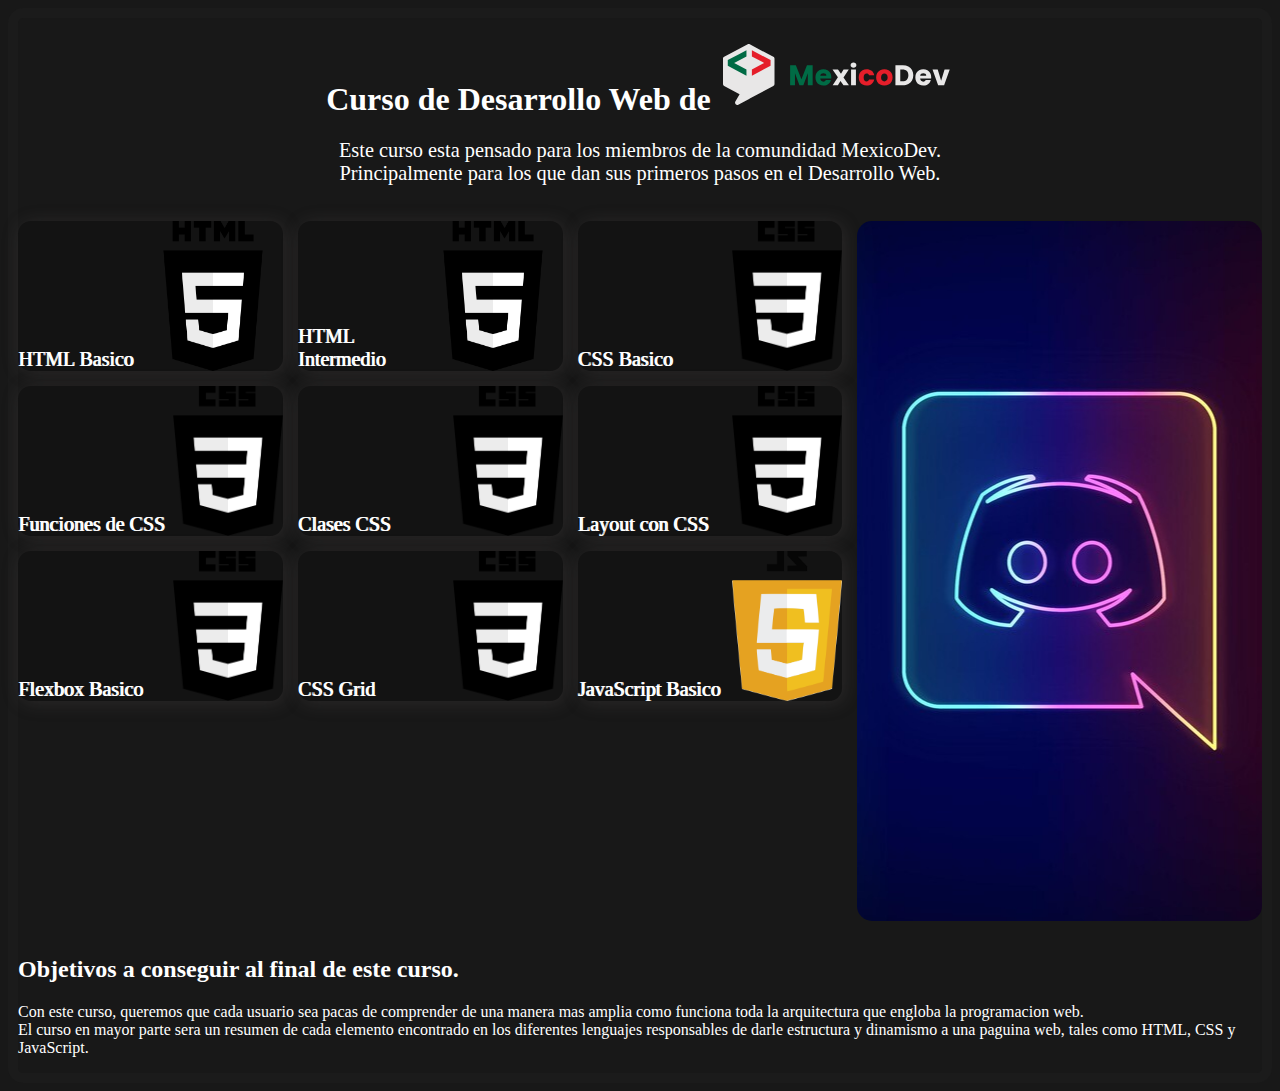
<file: index.html>
<!DOCTYPE html>
<html lang="en">
	<head>
		<meta charset="UTF-8" />
		<meta
			http-equiv="X-UA-Compatible"
			content="IE=edge"
		/>
		<meta
			name="viewport"
			content="width=device-width, initial-scale=1.0"
		/>
		<link rel="stylesheet" href="style.css" />
		<title>MexicoDev Cursos</title>
	</head>
	<body>
		<div class="container">
			<div class="header">
				<!--Todo el contenido dentro del "header" es unicamente para relleno y debe ser cambiado.-->
				<h1>
					Curso de Desarrollo Web de
					<img
						class="banner"
						src="./Source/Images/MexicoDev.svg"
						alt=""
						srcset=""
					/>
				</h1>
				<p>
					Este curso esta pensado para los
					miembros de la comundidad MexicoDev.
					<br />
					Principalmente para los que dan sus
					primeros pasos en el Desarrollo Web.
				</p>
			</div>
			<div class="body">
				<!--La etiqueta "Body" esta siendo trabajada desde CSS como un Grid,(Cuidado al mover o se puede romper la Grid).-->
				<div class="body_grid">
					<div class="grid_item">
						<a
							href="./01_HTML/HTML_Basic/01_HTML_y_Etiquetas.html"
							>HTML Basico</a
						>
						<img
							class="image_cursos"
							src="./Source/Images/html.png"
							alt=""
							srcset=""
						/>
					</div>
					<div class="grid_item">
						<a href="#">HTML Intermedio</a>
						<img
							class="image_cursos"
							src="./Source/Images/html.png"
							alt=""
							srcset=""
						/>
					</div>
					<div class="grid_item">
						<a href="#">CSS Basico</a>
						<img
							class="image_cursos_dos"
							src="./Source/Images/css-logo-black-and-white.png"
							alt=""
							srcset=""
						/>
					</div>
					<div class="grid_item">
						<a href="#">Funciones de CSS</a>
						<img
							class="image_cursos_dos"
							src="./Source/Images/css-logo-black-and-white.png"
							alt=""
							srcset=""
						/>
					</div>
					<div class="grid_item">
						<a href="#">Clases CSS</a>
						<img
							class="image_cursos_dos"
							src="./Source/Images/css-logo-black-and-white.png"
							alt=""
							srcset=""
						/>
					</div>
					<div class="grid_item">
						<a href="#">Layout con CSS</a>
						<img
							class="image_cursos_dos"
							src="./Source/Images/css-logo-black-and-white.png"
							alt=""
							srcset=""
						/>
					</div>
					<div class="grid_item">
						<a href="#">Flexbox Basico</a>
						<img
							class="image_cursos_dos"
							src="./Source/Images/css-logo-black-and-white.png"
							alt=""
							srcset=""
						/>
					</div>
					<div class="grid_item">
						<a href="#">CSS Grid</a>
						<img
							class="image_cursos_dos"
							src="./Source/Images/css-logo-black-and-white.png"
							alt=""
							srcset=""
						/>
					</div>
					<div class="grid_item">
						<a href="#">JavaScript Basico</a>
						<img
							class="image_cursos_dos"
							src="./Source/Images/javascript.png"
							alt=""
							srcset=""
						/>
					</div>
				</div>
			</div>
			<div class="sidebar">
				<!--La etiqueta "sidebar" esta siendo trabajada desde CSS como un Grid,(Cuidado al mover o se puede romper la Grid).-->
				<iframe
					src="https://discordapp.com/widget?id=818251363012182023&theme=dark"
					width="100%"
					height="100%"
					allowtransparency="true"
					frameborder="0"
					sandbox="allow-popups allow-popups-to-escape-sandbox allow-same-origin allow-scripts"
				></iframe>
			</div>
			<div class="footer">
				<!--La etiqueta "footer" esta siendo trabajada desde CSS como un Grid,(Cuidado al mover o se puede romper la Grid).-->
				<!--Todo el contenido dentro del "footer" es unicamente para relleno y debe ser cambiado.-->
				<h2>
					Objetivos a conseguir al final de este
					curso.
				</h2>
				<p>
					Con este curso, queremos que cada
					usuario sea pacas de comprender de una
					manera mas amplia como funciona toda la
					arquitectura que engloba la programacion
					web.
					<br />
					El curso en mayor parte sera un resumen
					de cada elemento encontrado en los
					diferentes lenguajes responsables de
					darle estructura y dinamismo a una
					paguina web, tales como HTML, CSS y
					JavaScript.
				</p>
			</div>
		</div>
	</body>
</html>
</file>
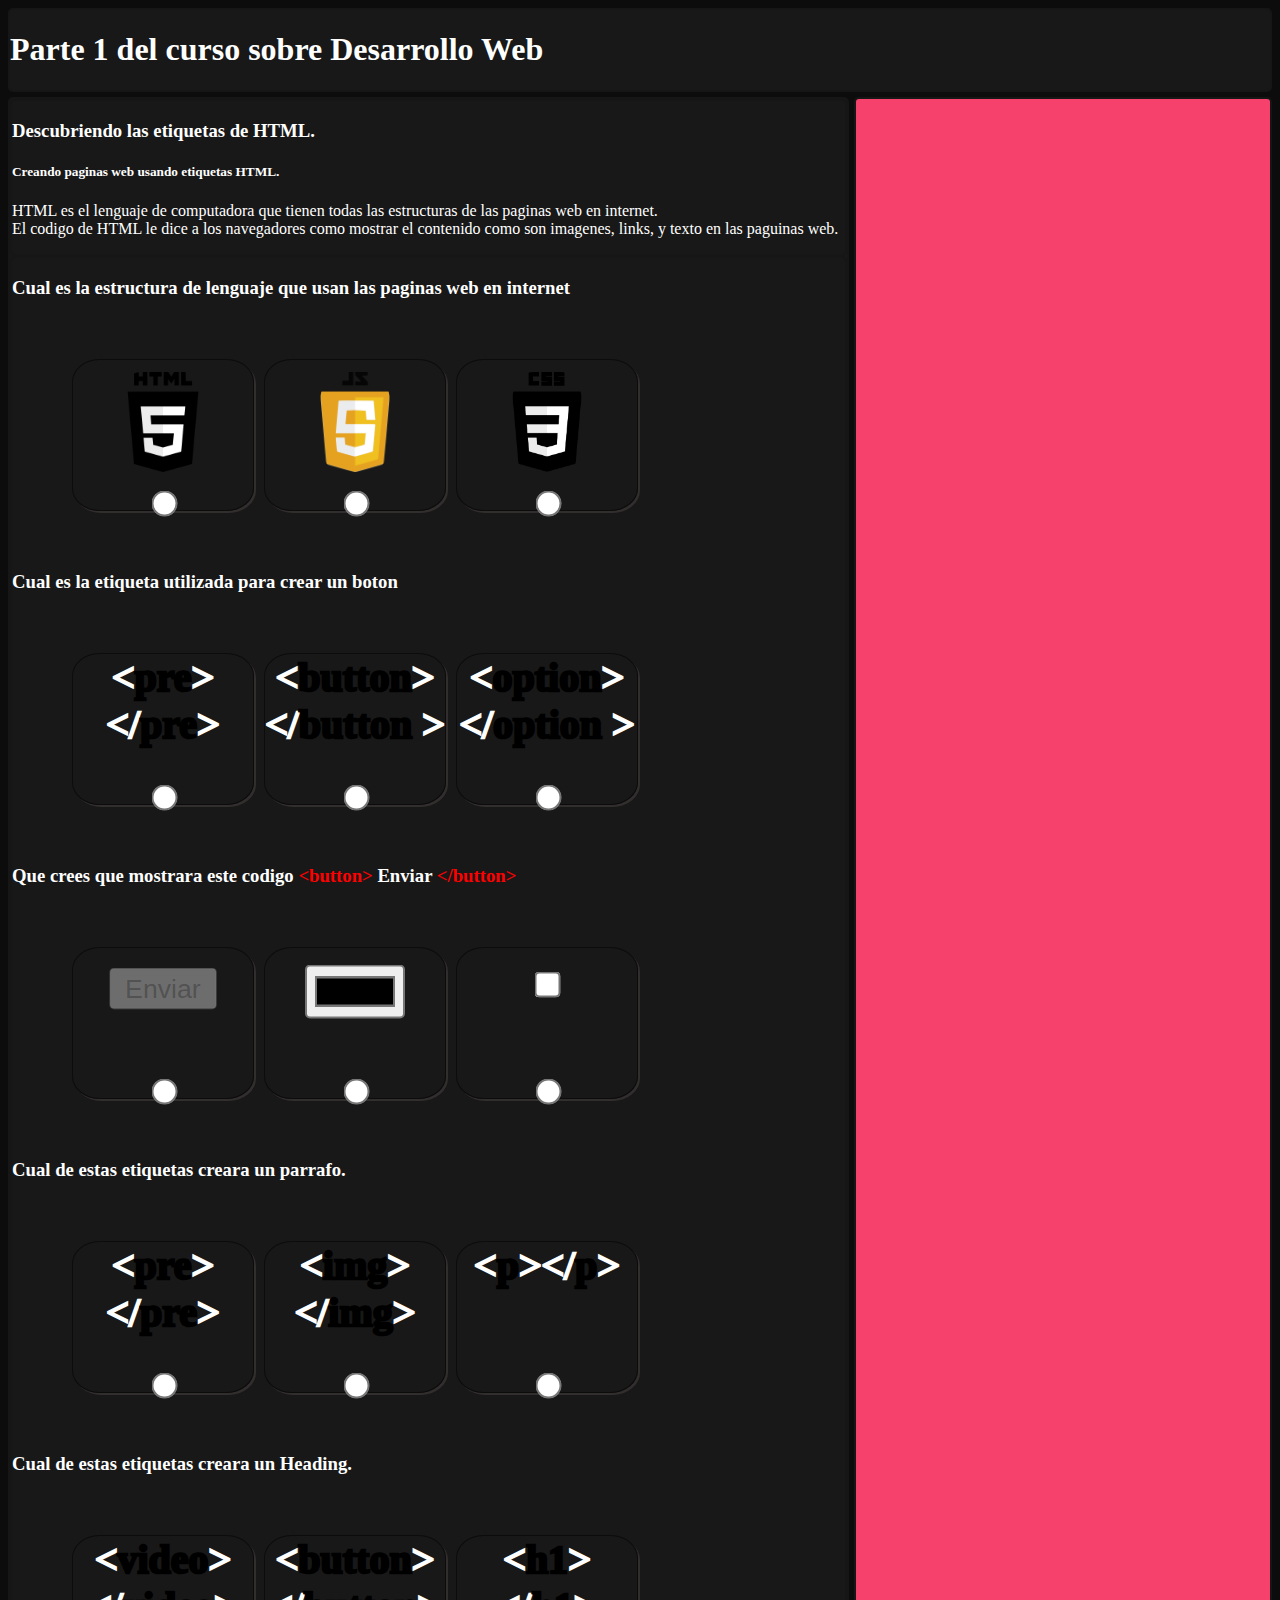
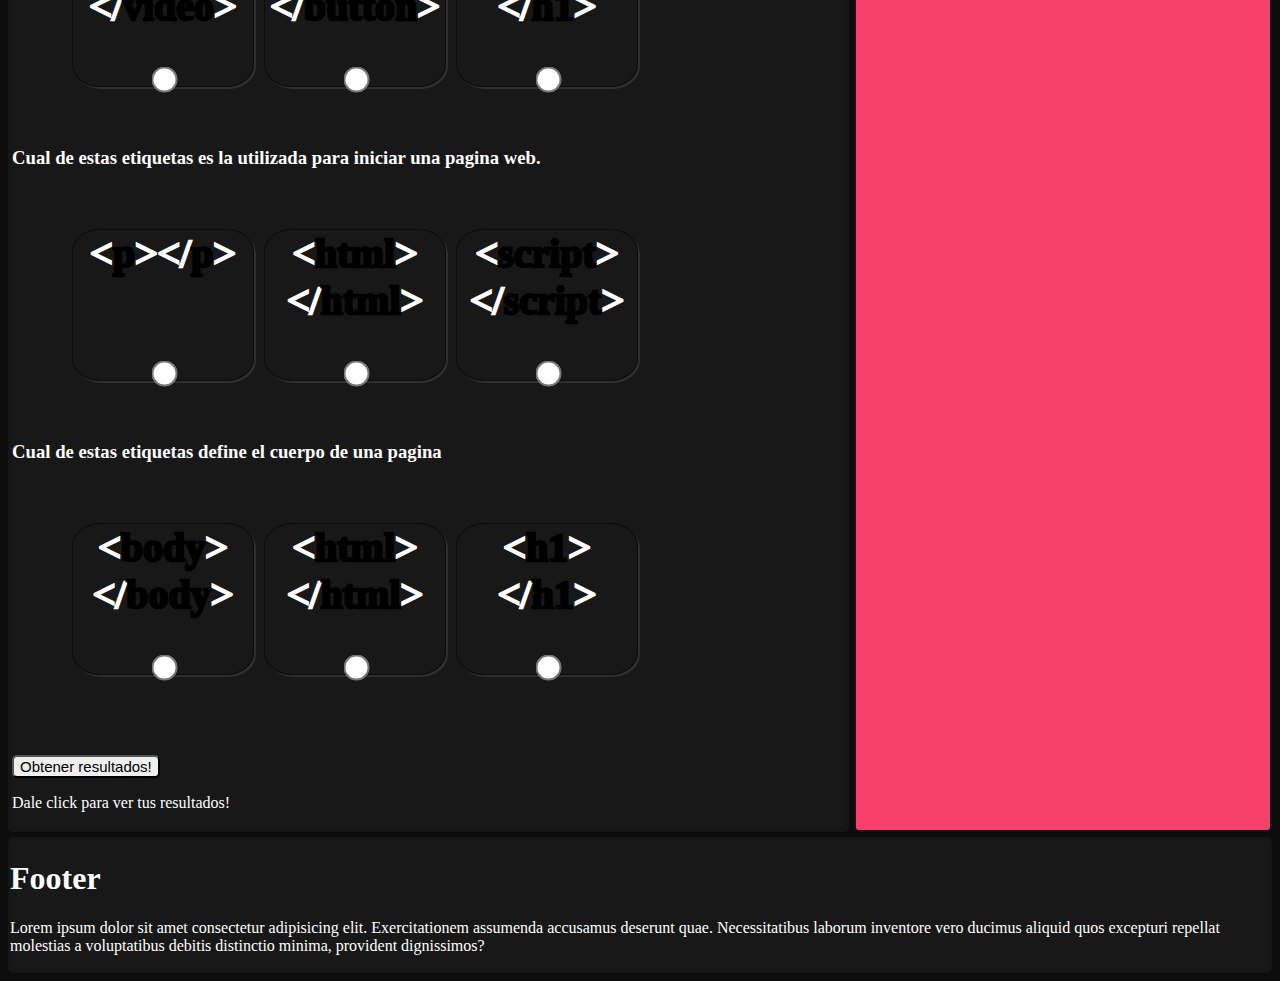
<file: 01_HTML/HTML_Basic/01_HTML_y_Etiquetas.html>
<!DOCTYPE html>
<html lang="en">
	<head>
		<meta charset="UTF-8" />
		<meta
			http-equiv="X-UA-Compatible"
			content="IE=edge"
		/>
		<meta
			name="viewport"
			content="width=device-width, initial-scale=1.0"
		/>
		<link
			rel="stylesheet"
			href="./src/Style/style.css"
		/>
		<title>Cursos</title>
	</head>
	<body>
		<!--Algunas etiquetas tienen una segunda clase "general" es para un estilo en especifico, (puede ser eliminada mas adelante.) -->
		<div class="container">
			<div class="header general">
				<h1>
					Parte 1 del curso sobre Desarrollo Web
				</h1>
			</div>
			<div class="body general">
				<div class="subBody general">
					<h3>
						Descubriendo las etiquetas de HTML.
					</h3>
					<h5>
						Creando paginas web usando etiquetas
						HTML.
					</h5>
					<p>
						HTML es el lenguaje de computadora
						que tienen todas las estructuras de
						las paginas web en internet.
						<br />
						El codigo de HTML le dice a los
						navegadores como mostrar el
						contenido como son imagenes, links,
						y texto en las paguinas web.
					</p>
				</div>
				<!--Esta parte engloba toda la grid de pregustas y sus respuestas-->
				<div class="bodyContainer general">
					<!--La etiqueta "curso_container" esta unicamente como guia para maquetado. (puede ser eliminado mas adelante) -->
					<div class="curso_container">
						<form
							name="quizForm"
							onsubmit="return verificarRespuestas()"
							action=""
						>
							<div class="quizBody">
								<!----------------------------------------------------------------PREGUNTA_01----------------------------------->
								<h3 class="grid_texto">
									Cual es la estructura de
									lenguaje que usan las
									paginas web en internet
								</h3>
								<div class="quizContainer">
									<!----------------------------------------------------------------RESPUESTA-------------------------------------->
									<div class="grid_item">
										<img
											class="
												image
												image_pregunta_1
												quiz-pregunta
											"
											src="../../Source/Images/html.png"
											alt="Definicion de la etiqueta button"
											srcset=""
										/>
										<input
											type="radio"
											name="p1"
											value="a"
										/>
									</div>
									<!----------------------------------------------------------------RESPUESTA-------------------------------------->
									<div class="grid_item">
										<img
											class="
												image
												image_pregunta_1
											"
											src="../../Source/Images/javascript.png"
											alt=""
											srcset=""
										/>
										<input
											type="radio"
											name="p1"
											value="b"
										/>
									</div>
									<!----------------------------------------------------------------RESPUESTA-------------------------------------->
									<div class="grid_item">
										<img
											class="
												image
												image_pregunta_1
											"
											src="../../Source/Images/css-logo-black-and-white.png"
											alt=""
											srcset=""
										/>
										<input
											type="radio"
											name="p1"
											value="c"
										/>
									</div>
								</div>
								<!----------------------------------------------------------------PREGUNTA_02----------------------------------->
								<h3>
									Cual es la etiqueta
									utilizada para crear un
									boton
								</h3>
								<div class="quizContainer">
									<!----------------------------------------------------------------RESPUESTA-------------------------------------->

									<div class="grid_item">
										<div
											class="
												quiz-pregunta
											"
										>
											&lt;<span
												class="
													pregunta-frase
												"
												>pre</span
											>&gt;&lt;/<span
												class="
													pregunta-frase
												"
												>pre</span
											>&gt;
										</div>
										<input
											type="radio"
											name="p2"
											value="a"
										/>
									</div>
									<!----------------------------------------------------------------RESPUESTA-------------------------------------->

									<div class="grid_item">
										<div
											class="
												quiz-pregunta
											"
										>
											&lt;<span
												class="
													pregunta-frase
												"
												>button</span
											>&gt;&lt;/<span
												class="
													pregunta-frase
												"
												>button</span
											>
											&gt;
										</div>
										<input
											type="radio"
											name="p2"
											value="b"
										/>
									</div>
									<!----------------------------------------------------------------RESPUESTA-------------------------------------->

									<div class="grid_item">
										<div
											class="
												quiz-pregunta
											"
										>
											&lt;<span
												class="
													pregunta-frase
												"
												>option</span
											>&gt;&lt;/<span
												class="
													pregunta-frase
												"
												>option</span
											>
											&gt;
										</div>

										<input
											type="radio"
											name="p2"
											value="c"
										/>
									</div>
								</div>
								<!----------------------------------------------------------------PREGUNTA_03----------------------------------->
								<h3>
									Que crees que mostrara
									este codigo
									<span class="etiqueta">
										&lt;button&gt;
									</span>
									Enviar
									<span class="etiqueta">
										&lt;/button&gt;
									</span>
								</h3>
								<div class="quizContainer">
									<!----------------------------------------------------------------RESPUESTA-------------------------------------->

									<div class="grid_item">
										<div
											class="
												pregunta_3
											"
										>
											<button
												class="
													button-pregunta
												"
												disabled
											>
												Enviar
											</button>
										</div>
										<input
											type="radio"
											name="p3"
											value="a"
										/>
									</div>
									<!----------------------------------------------------------------RESPUESTA-------------------------------------->

									<div class="grid_item">
										<div>
											<input
												class="
													pregunta_3
												"
												type="color"
												name=""
												id=""
											/>
										</div>
										<input
											type="radio"
											name="p3"
											value="b"
										/>
									</div>
									<!----------------------------------------------------------------RESPUESTA-------------------------------------->

									<div class="grid_item">
										<div>
											<input
												class="
													pregunta_3
												"
												type="checkbox"
												name=""
												id=""
											/>
										</div>
										<input
											type="radio"
											name="p3"
											value="c"
										/>
									</div>
								</div>
								<!----------------------------------------------------------------PREGUNTA_04----------------------------------->
								<h3>
									Cual de estas etiquetas
									creara un parrafo.
								</h3>
								<div class="quizContainer">
									<!----------------------------------------------------------------RESPUESTA-------------------------------------->

									<div class="grid_item">
										<div
											class="
												quiz-pregunta
											"
										>
											&lt;<span
												class="
													pregunta-frase
												"
												>pre</span
											>&gt;&lt;/<span
												class="
													pregunta-frase
												"
												>pre</span
											>&gt;
										</div>
										<input
											type="radio"
											name="p4"
											value="a"
										/>
									</div>
									<!----------------------------------------------------------------RESPUESTA-------------------------------------->

									<div class="grid_item">
										<div
											class="
												quiz-pregunta
											"
										>
											&lt;<span
												class="
													pregunta-frase
												"
												>img</span
											>&gt;&lt;/<span
												class="
													pregunta-frase
												"
												>img</span
											>&gt;
										</div>
										<input
											type="radio"
											name="p4"
											value="b"
										/>
									</div>
									<!----------------------------------------------------------------RESPUESTA-------------------------------------->

									<div class="grid_item">
										<div
											class="
												quiz-pregunta
											"
										>
											&lt;<span
												class="
													pregunta-frase
												"
												>p</span
											>&gt;&lt;/<span
												class="
													pregunta-frase
												"
												>p</span
											>&gt;
										</div>
										<input
											type="radio"
											name="p4"
											value="c"
										/>
									</div>
								</div>
								<!----------------------------------------------------------------PREGUNTA_05----------------------------------->
								<h3>
									Cual de estas etiquetas
									creara un Heading.
								</h3>
								<div class="quizContainer">
									<!----------------------------------------------------------------RESPUESTA-------------------------------------->

									<div class="grid_item">
										<div
											class="
												quiz-pregunta
											"
										>
											&lt;<span
												class="
													pregunta-frase
												"
												>video</span
											>&gt;&lt;/<span
												class="
													pregunta-frase
												"
												>video</span
											>&gt;
										</div>
										<input
											type="radio"
											name="p5"
											value="a"
										/>
									</div>
									<!----------------------------------------------------------------RESPUESTA-------------------------------------->

									<div class="grid_item">
										<div
											class="
												quiz-pregunta
											"
										>
											&lt;<span
												class="
													pregunta-frase
												"
												>button</span
											>&gt;&lt;/<span
												class="
													pregunta-frase
												"
												>button</span
											>&gt;
										</div>
										<input
											type="radio"
											name="p5"
											value="b"
										/>
									</div>
									<!----------------------------------------------------------------RESPUESTA-------------------------------------->

									<div class="grid_item">
										<div
											class="
												quiz-pregunta
											"
										>
											&lt;<span
												class="
													pregunta-frase
												"
												>h1</span
											>&gt;&lt;/<span
												class="
													pregunta-frase
												"
												>h1</span
											>&gt;
										</div>
										<input
											type="radio"
											name="p5"
											value="c"
										/>
									</div>
								</div>
								<!----------------------------------------------------------------PREGUNTA_06----------------------------------->
								<h3>
									Cual de estas etiquetas
									es la utilizada para
									iniciar una pagina web.
								</h3>
								<div class="quizContainer">
									<!----------------------------------------------------------------RESPUESTA-------------------------------------->

									<div class="grid_item">
										<div
											class="
												quiz-pregunta
											"
										>
											&lt;<span
												class="
													pregunta-frase
												"
												>p</span
											>&gt;&lt;/<span
												class="
													pregunta-frase
												"
												>p</span
											>&gt;
										</div>
										<input
											type="radio"
											name="p6"
											value="a"
										/>
									</div>
									<!----------------------------------------------------------------RESPUESTA-------------------------------------->

									<div class="grid_item">
										<div
											class="
												quiz-pregunta
											"
										>
											&lt;<span
												class="
													pregunta-frase
												"
												>html</span
											>&gt;&lt;/<span
												class="
													pregunta-frase
												"
												>html</span
											>&gt;
										</div>
										<input
											type="radio"
											name="p6"
											value="b"
										/>
									</div>
									<!----------------------------------------------------------------RESPUESTA-------------------------------------->

									<div class="grid_item">
										<div
											class="
												quiz-pregunta
											"
										>
											&lt;<span
												class="
													pregunta-frase
												"
												>script</span
											>&gt;&lt;/<span
												class="
													pregunta-frase
												"
												>script</span
											>&gt;
										</div>
										<input
											type="radio"
											name="p6"
											value="c"
										/>
									</div>
								</div>
								<!----------------------------------------------------------------PREGUNTA_07----------------------------------->
								<h3>
									Cual de estas etiquetas
									define el cuerpo de una
									pagina
								</h3>
								<div class="quizContainer">
									<!----------------------------------------------------------------RESPUESTA-------------------------------------->

									<div class="grid_item">
										<div
											class="
												quiz-pregunta
											"
										>
											&lt;<span
												class="
													pregunta-frase
												"
												>body</span
											>&gt;&lt;/<span
												class="
													pregunta-frase
												"
												>body</span
											>&gt;
										</div>
										<input
											type="radio"
											name="p7"
											value="a"
										/>
									</div>
									<!----------------------------------------------------------------RESPUESTA-------------------------------------->

									<div class="grid_item">
										<div
											class="
												quiz-pregunta
											"
										>
											&lt;<span
												class="
													pregunta-frase
												"
												>html</span
											>&gt;&lt;/<span
												class="
													pregunta-frase
												"
												>html</span
											>&gt;
										</div>
										<input
											type="radio"
											name="p7"
											value="b"
										/>
									</div>
									<!----------------------------------------------------------------RESPUESTA-------------------------------------->

									<div class="grid_item">
										<div
											class="
												quiz-pregunta
											"
										>
											&lt;<span
												class="
													pregunta-frase
												"
												>h1</span
											>&gt;&lt;/<span
												class="
													pregunta-frase
												"
												>h1</span
											>&gt;
										</div>
										<input
											type="radio"
											name="p7"
											value="c"
										/>
									</div>
								</div>
								<!----------------------------------------------------------------PREGUNTA_08----------------------------------->
							</div>
							<!--Este inpun se encarga de enviar todas las respuestas al script para ser valoradas.-->
							<input
								class="boton"
								type="submit"
								value="Obtener resultados!"
							/>
						</form>
					</div>
					<!--Este es el final de la etiqueta "curso_container"-->

					<div id="resultado">
						<!--Esta etiqueta esta identificada por JavaScript para ser usada como contenedor de las respuestas.-->
						<p>
							Dale click para ver tus
							resultados!
						</p>
					</div>
				</div>
				<!--Final de la etiqueta "body_container" donde se encuentra todo lo relacionado con el cuestionario.-->
			</div>
			<div class="sidebar general">
				<!--Etiqueda usada para el lateral derecho de la paguina, donde estara el widget de discord (Pueden ser agragadas mas cosas.)-->
				<iframe
					src="https://discordapp.com/widget?id=818251363012182023&theme=dark"
					width="100%"
					height="100%"
					allowtransparency="true"
					frameborder="0"
					sandbox="allow-popups allow-popups-to-escape-sandbox allow-same-origin allow-scripts"
				></iframe>
			</div>
			<div class="footer general">
				<!--Pues el Footer weee, no mames.-->
				<h1>Footer</h1>
				<p>
					Lorem ipsum dolor sit amet consectetur
					adipisicing elit. Exercitationem
					assumenda accusamus deserunt quae.
					Necessitatibus laborum inventore vero
					ducimus aliquid quos excepturi repellat
					molestias a voluptatibus debitis
					distinctio minima, provident
					dignissimos?
				</p>
			</div>
		</div>
		<script src="./src/Script/index.js"></script>
	</body>
</html>
</file>
<file: style.css>
/*-------------Inicio de la GRID-------------------*/
body {
	background: #181818;
	color: white;
}
.container {
	display: grid;
	grid-gap: 15px;
	grid-template-columns: repeat(3, 1fr);
	grid-template-rows: repeat(3, auto);
	grid-template-areas:
		"header header header"
		"body body sidebar"
		"footer footer footer";

	border: 10px solid #1b1b1b;
	border-radius: 15px;
}
.header {
	grid-column-start: header;
	grid-column-end: header;
}
.header p {
	font-size: 1.271rem;
}
.body {
	grid-column-start: body;
	grid-column-end: body;
	height: 700px;
}
.body_grid {
	display: grid;
	grid-gap: 15px;
	grid-template-columns: repeat(3, 1fr);
}
.sidebar {
	background: url("./Source/Images/discord.jpg");
	background-repeat: no-repeat;
	background-position: 50%;
	grid-column-start: sidebar;
	grid-column-end: sidebar;
	border-radius: 15px;
	font-size: 50px;
	display: flex;
	justify-content: center;
	align-items: flex-start;
}
.footer {
	grid-column-start: footer;
	grid-column-end: footer;
}
/*--------------Final de la GRID-----------------------*/
/*
*		Todos los estilos apartir de aqui estan siendo creados en cascada.
*/
.banner {
	max-width: 235px;
}
.header h1 {
	text-align: center;
}
.header p {
	text-align: center;
}
.image_cursos {
	height: 150px;
	width: 140px;
}
.image_cursos_dos {
	height: 150px;
	width: 110px;
}
.grid_item {
	background: #131313;
	box-shadow: 2px 2px 18px rgba(105, 94, 94, 0.25);
	border-radius: 13px;
	display: flex;
	align-items: end;
	justify-content: space-between;
}

.grid_item:hover {
	background: #302f2f;
	box-shadow: 2px 2px 18px;
}
.grid_item a {
	font-size: 20px;
	text-decoration: none;
	color: rgb(255, 255, 255);
	text-shadow: 1.1px 0.1px rgb(255 255 255);
}
.grid_item a:hover {
	text-shadow: 2px 2px 2px black;
}

/*---------------------Inicio del RESPONSIVE-------------------*/
/*
*		El responsive esta adaptado solamente a 2 resoluciones, para agregar mas, usar: grid-template-areas sobre el .container
*		para evitar problemas de compatibilidad.
*/

@media screen and (max-width: 1000px) {
	.container {
		grid-template-areas:
			"header header header"
			"body body body"
			"sidebar sidebar sidebar"
			"footer footer footer";
		grid-auto-flow: dense;
	}
	.body_grid {
		display: grid;
		grid-gap: 15px;
		grid-template-columns: repeat(3, auto);
		grid-template-rows: repeat(12, 1fr);
	}
}
@media screen and (max-width: 500px) {
	.container {
		grid-template-areas:
			"header header header"
			"body body body"
			"sidebar sidebar sidebar"
			"footer footer footer";
		grid-auto-flow: dense;
	}
	.body_grid {
		display: grid;
		grid-gap: 15px;
		grid-template-columns: repeat(1, auto);
		grid-template-rows: repeat(12, 1fr);
	}
}
</file>
<file: 01_HTML/HTML_Basic/src/Style/style.css>
/*
*		Todo el CSS de esta pagina esta para facilitar el maquetado, (varias de estas clases pueden ser eliminadas mas adelante)
*/

body {
	background: rgb(12, 12, 12);
	color: white;
}
.container {
	display: grid;
	grid-gap: 5px;
	grid-template-columns: repeat(3, 1fr);
	grid-template-areas:
		"header header header"
		"body body sidebar"
		"footer footer footer";
	/*----------------------------------------*/
}
.general {
	background: #181818;
	border: 2px solid rgb(22, 22, 22);
	border-radius: 5px;
}
.header {
	/*background: #00b8a9;*/
	grid-column-start: header;
	grid-column-end: header;
}
.body {
	/*background: #f8f3d4;*/
	grid-column-start: body;
	grid-column-end: body;
	/*--------------------------------*/
	display: grid;
}
/*
.quizBody {
	display: grid;
	grid-gap: 25px;
	grid-template-columns: repeat(1, 1fr);
}
*/
.quizContainer {
	display: flex;
	margin: 55px;
}
.grid_item {
	height: 150px;
	width: 180px;
	margin: 5px;
	/*---------------------*/
	border: solid 1px rgb(12, 12, 12);
	/*---------------------*/
	border-radius: 15%;
	box-shadow: 2px 2px rgb(51, 46, 46);
	display: flex;
	flex-direction: column;
	justify-content: space-between;
	align-items: center;
}
.quiz-pregunta {
	font-size: 40px;
	-webkit-text-stroke: medium;
	text-align: -webkit-center;
}
.pregunta-frase {
	color: black;
	font-weight: bold;
}
input[type="radio"] {
	transform: scale(2);
}
.boton {
	font-size: 15px;
	margin-top: 20px;
	border-radius: 5px;
}
.boton:hover {
	font-size: 17px;
	background: #121212;
	color: white;
	box-shadow: 2px 2px 2px rgb(255, 255, 255);
	text-shadow: 0.1px 1px 1px rgb(255, 255, 255);
}
.sidebar {
	background: #f6416c;
	grid-column-start: sidebar;
	grid-column-end: sidebar;
}
.footer {
	/*background: #ffde7d;*/
	grid-column-start: footer;
	grid-column-end: footer;
}
/*-------------------------------------*/

.image {
	border-radius: 30%;
}
/*-------------------------------------*/
.image_pregunta_1 {
	margin-top: 12px;
	height: 100px;
}
.img_input_01 {
	height: 150px;
}
.img_input_02 {
	height: 150px;
}
/*------------------------------------*/
.etiqueta {
	color: red;
}
.pregunta_3 {
	margin-top: 30px;
	transform: scale(2);
}

/*-------------------RESPONSIVE-----------------------*/
@media screen and (max-width: 1020px) {
	.container {
		grid-template-areas:
			"header header header"
			"body body body"
			"sidebar sidebar sidebar"
			"footer footer footer";
	}
}
</file>
